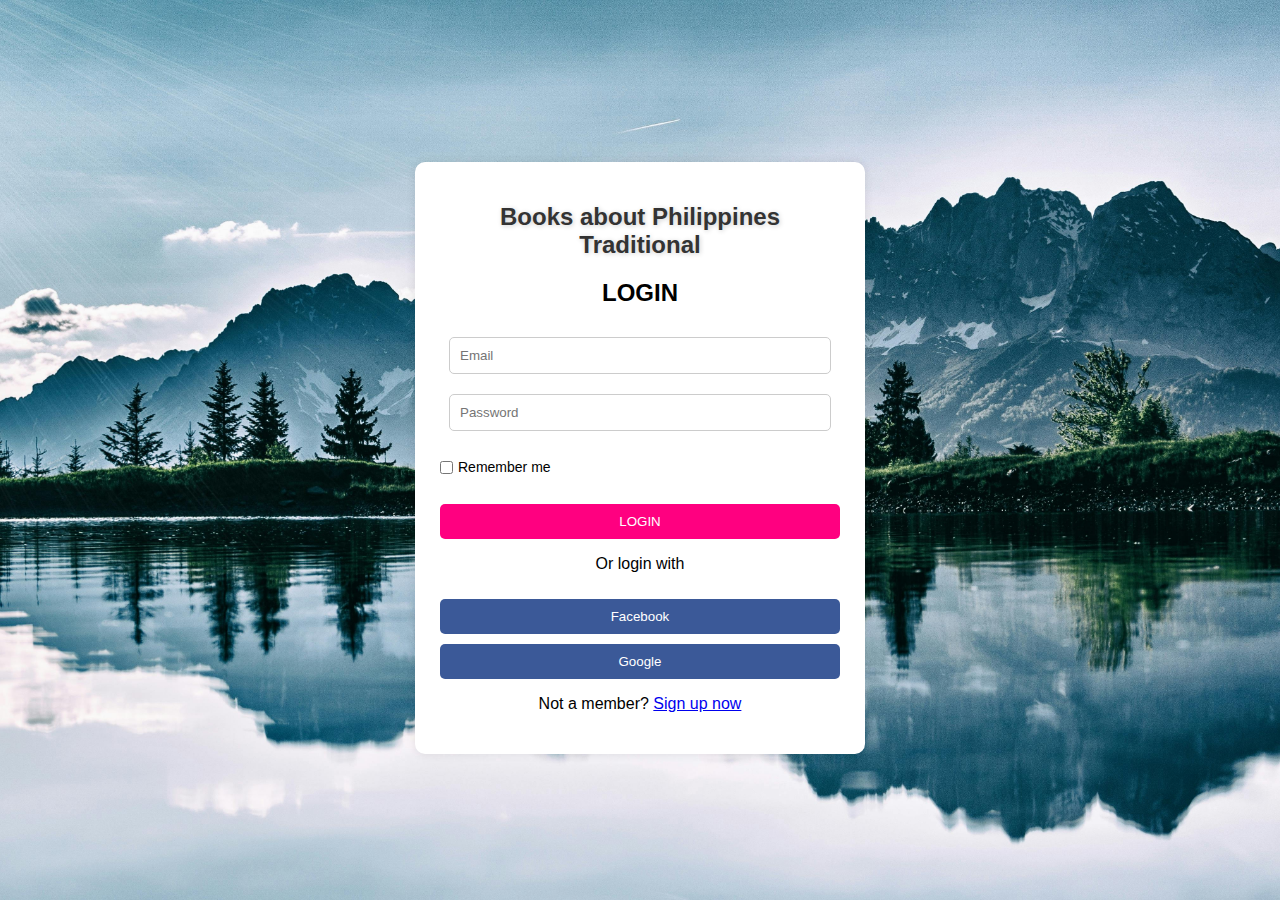
<file: index.html>
<!DOCTYPE html>
<html lang="en">
<head>
    <meta charset="UTF-8">
    <meta name="viewport" content="width=device-width, initial-scale=1.0">
    <title>LOGIN</title>
    <link rel="stylesheet" href="cssfolder/logincss.css">
    <link rel="icon" type="image/x-icon" href="imgfolder/planet-earth.png">
</head>

<body>
    <div class="login-container">
        <h1>Books about Philippines Traditional</h1> 
        <h2>LOGIN</h2>
        <input type="email" id="email" placeholder="Email">
        <input type="password" id="password" placeholder="Password">
        <div class="remember-me-container">
            <input type="checkbox" id="remember">
            <label for="remember">Remember me</label>
        </div>        
        <button onclick="validateLogin()">LOGIN</button>
        <p>Or login with</p>
        <button class="social-btn" onclick="loginWith('Facebook')">Facebook</button>
        <button class="social-btn" onclick="loginWith('Google')">Google</button>
        <p>Not a member? <a href="createaccount.html">Sign up now</a></p>
    </div>
    <script src="login.js"></script>
</body>
</html>
</file>
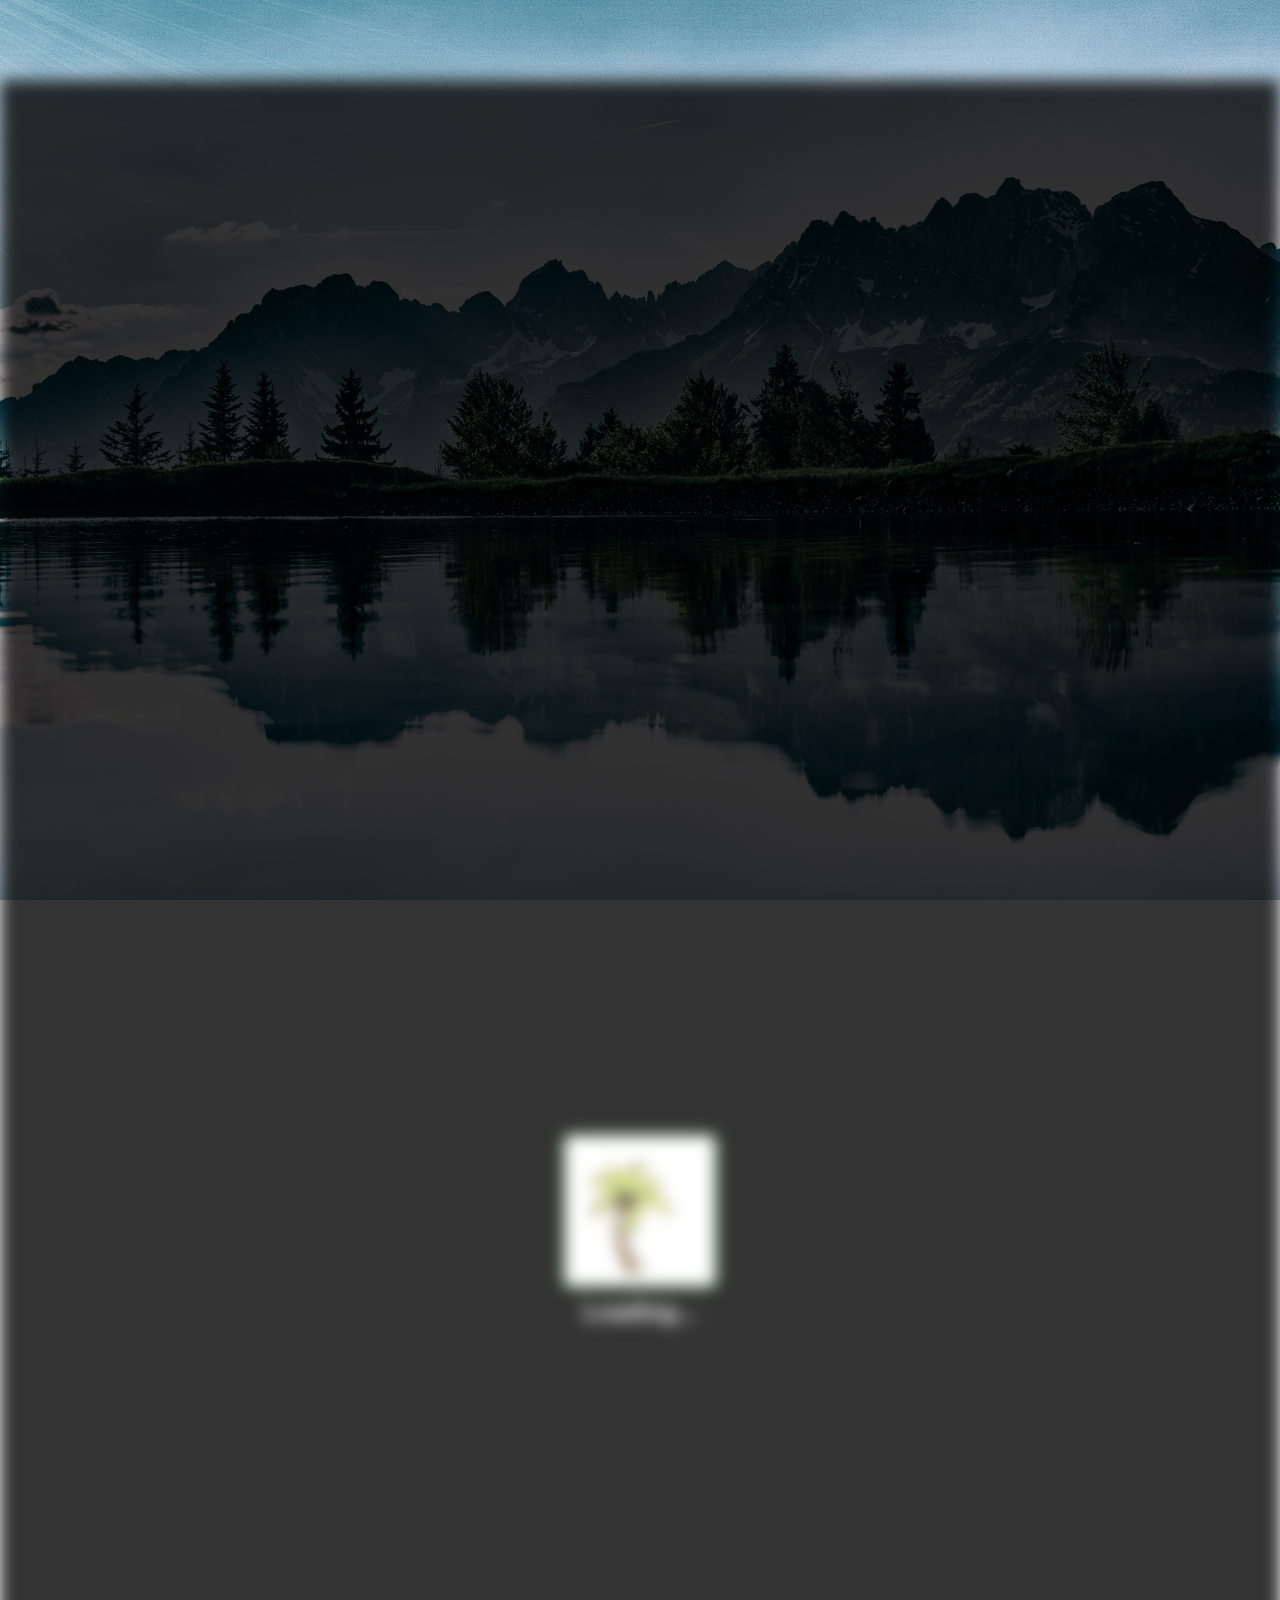
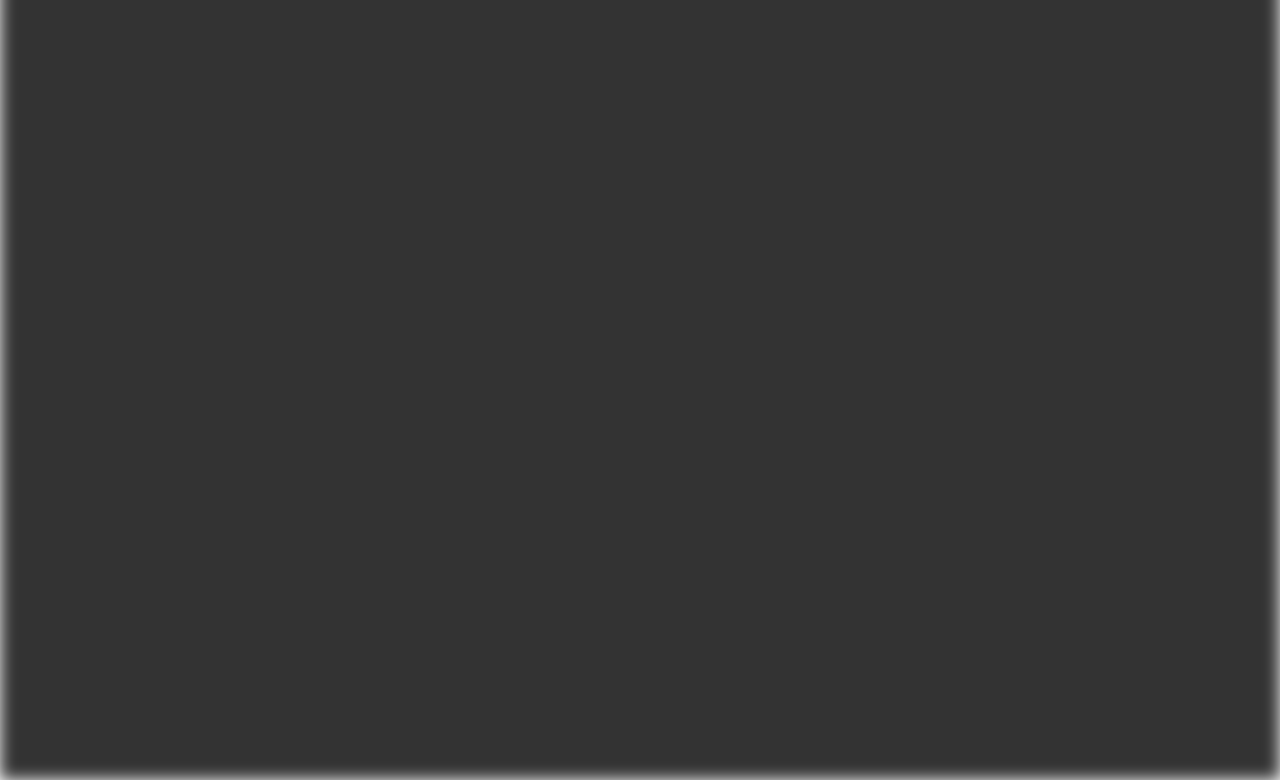
<file: animals.html>
<!DOCTYPE html>
<html lang="en">
<head>
    <meta charset="UTF-8">
    <meta name="viewport" content="width=device-width, initial-scale=1.0">
    <link rel="stylesheet" href="cssfolder/books.css">
    <link rel="icon" type="image/x-icon" href="imgfolder/planet-earth.png">
    <title>ANIMALS</title>
</head>
<body class="blur">
    <div class="loading-screen">
        <img src="imgfolder/tumblr_mxeh1gGNBa1r36x0uo1_500.gif" alt="Loading Animation">
        <span>Loading...</span>
    </div>
    
    
    <div class="container">
        <h1 class="tit">Animals in the Philippines</h1>
        <a href="homepage.html" class="back-icon">
            <img src="imgfolder/backicon.png" alt="Back">
        </a>
        <div class="plant">
            <h2>Philippine Eagle</h2>
            <img src="imgfolder/pheagle.jfif" alt="Sampaguita">
            <p>Gaya ng pangalan nito, ang Philippine Eagle ay matatagpuan lamang sa Pilipinas, isang bansa sa Timog-Silangang Asya. Bagamat ang Pilipinas ay binubuo ng higit sa 7,000 pulo, ang Philippine Eagle ay matatagpuan lamang sa apat na pulo, 
                lahat sa hilaga at silangang bahagi ng bansa.</p>
        </div>
        
        <div class="plant">
            <h2>TAMARAW</h2>
            <img src="imgfolder/tamaraw.jpg" >
            <p>Ang tamaraw o Mindoro dwarf buffalo ay isang maliit na kalabaw na kabilang sa pamilya Bovidae. Ito ay matatagpuan lamang sa pulo ng Mindoro sa Pilipinas at ito ang tanging endemikong bovine ng Pilipinas. Pinaniniwalaan na dati
                 rin itong naninirahan sa mas malaking pulo ng Luzon.</p>
        </div>
        
        <div class="plant">
            <h2>TARSIER</h2>
            <img src="imgfolder/tarsier.jfif" >
            <p> Ang mga tarsier ay mga primado na kabilang sa pamilya Tarsiidae, na siyang tanging 
                natitirang pamilya sa infraorder Tarsiiformes.</p>
        </div>
        
        <div class="plant">
            <h2>PHILIPPINE COBRA</h2>
            <img src="imgfolder/philippine cobra.jfif">
            <p> Ang Philippine cobra o kilala rin bilang Philippine spitting cobra o northern Philippine cobra, ay isang mataba at mataas ang lason na uri ng spitting cobra na matatagpuan sa hilagang bahagi ng Pilipinas. Ang Philippine cobra ay tinatawag na
                 ulupong sa Tagalog at carasaen sa Ilocano.</p>
        </div>
        
        <div class="plant">
            <h2>The Palawan Peacock-Pheasant</h2>
            <img src="imgfolder/peacock.jfif">
            <p>Ang Palawan peacock-pheasant ay isang katamtamang laki ng ibon mula sa pamilya Phasianidae na matatagpuan lamang sa pulo ng Palawan sa Pilipinas. Ang kamangha-manghang lalaking ibon ay may itim na katawan na may asul na mga marka sa pakpak, abong likod at buntot na may mga asul na "mata" ng peacock,
                 puting marka sa mukha, at pulang singsing sa mata.</p>
        </div>
    </div>

    <script src="jsfolder/main.js"></script> 
</body>
</html>
</file>
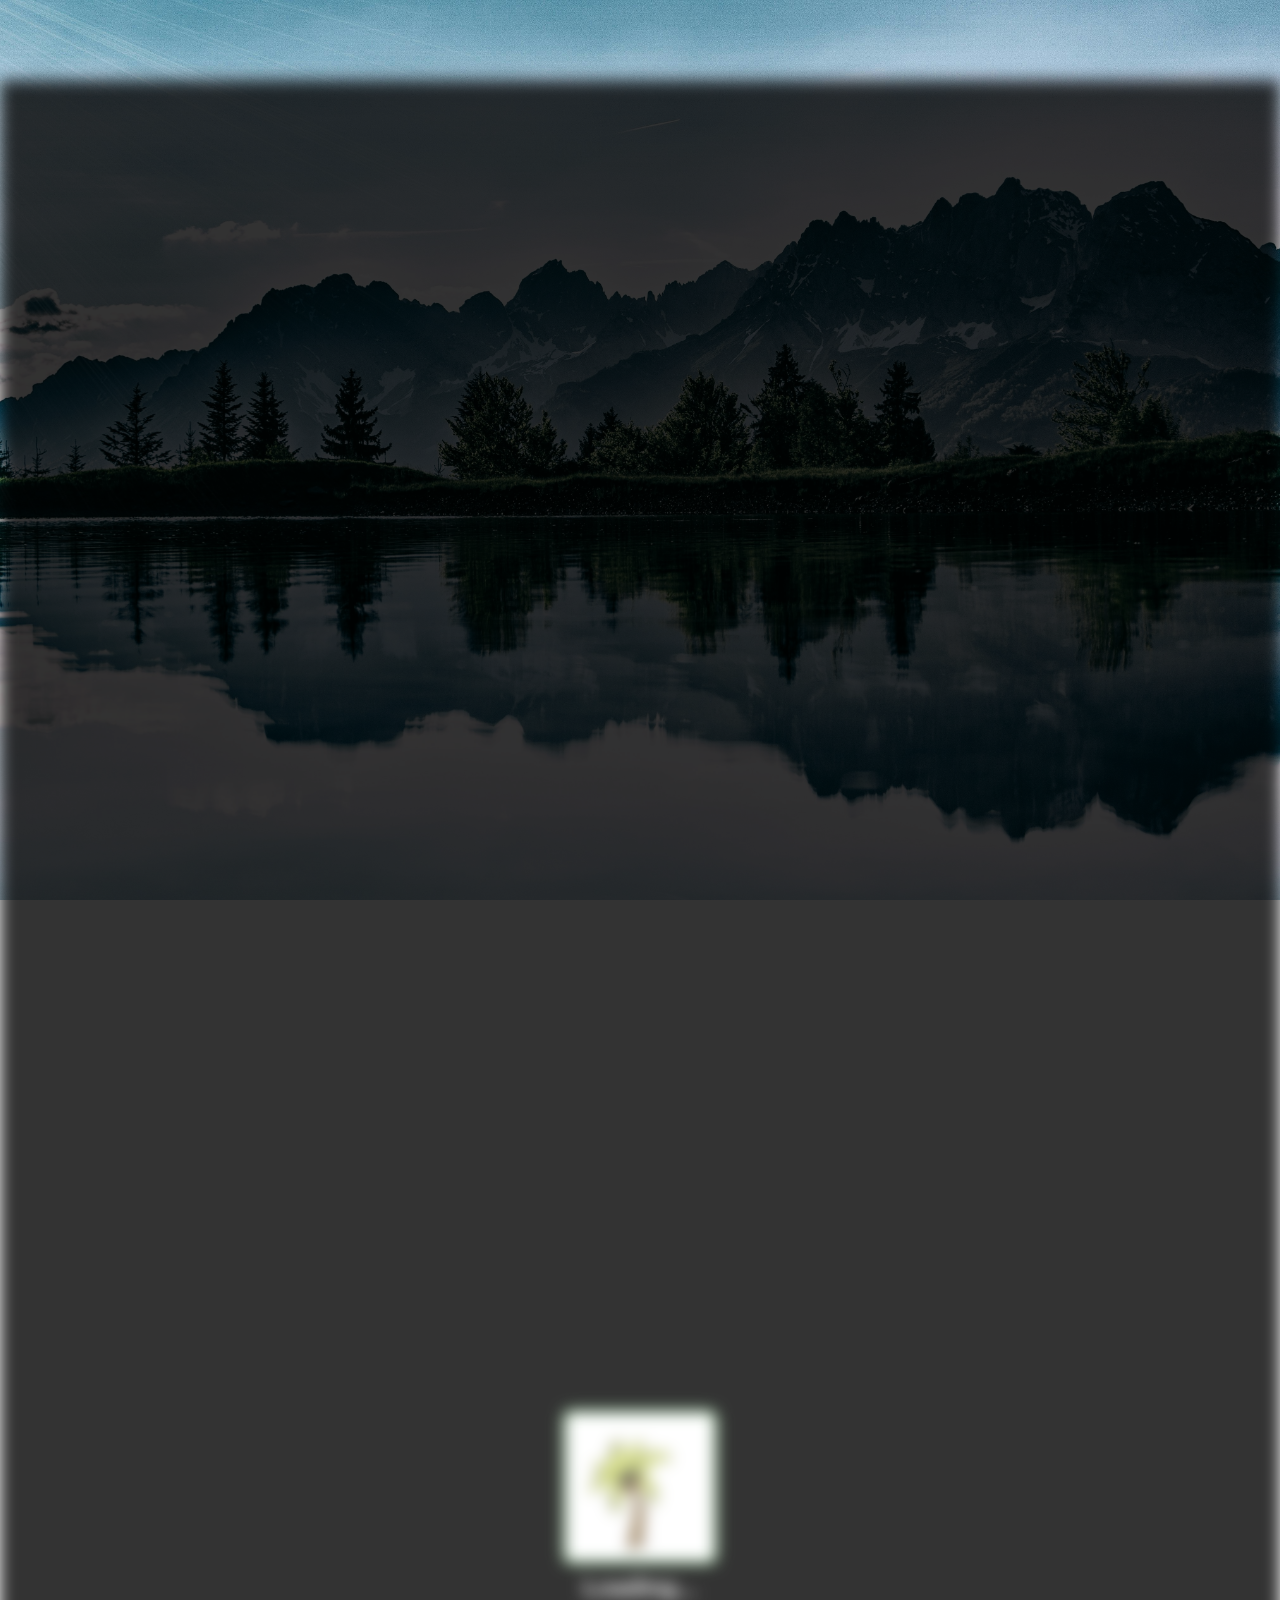
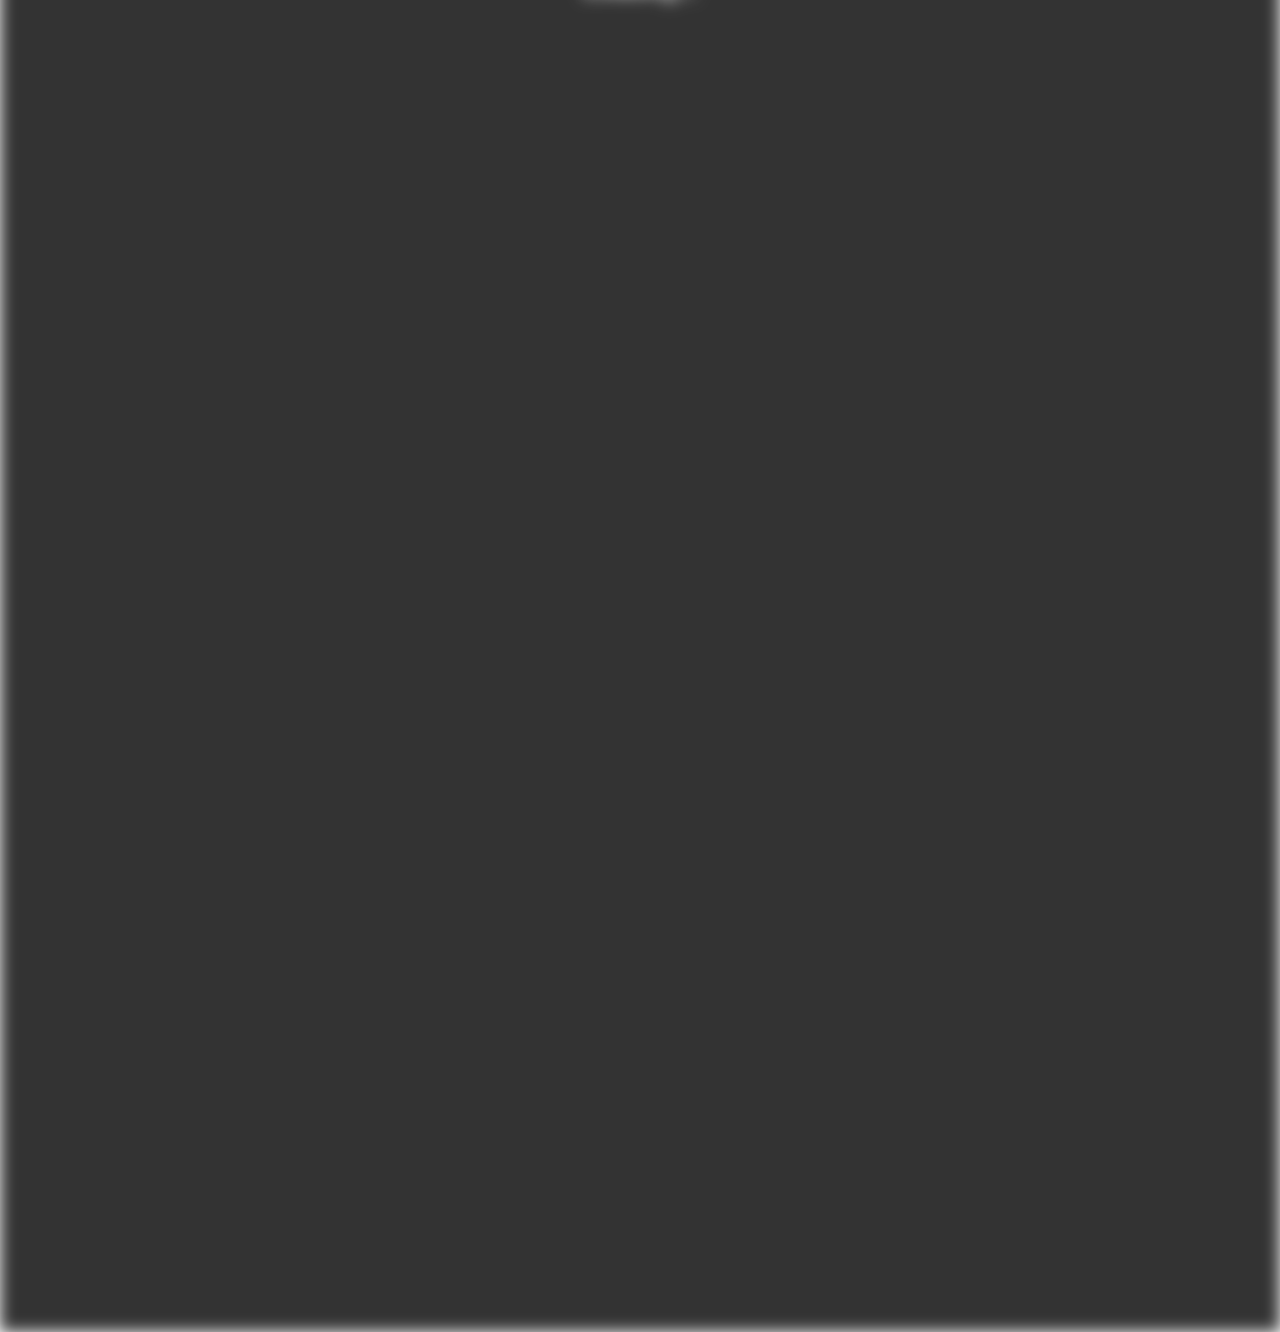
<file: clothes.html>
<!DOCTYPE html>
<html lang="en">
<head>
    <meta charset="UTF-8">
    <meta name="viewport" content="width=device-width, initial-scale=1.0">
    <link rel="stylesheet" href="cssfolder/books.css">
    <link rel="icon" type="image/x-icon" href="imgfolder/planet-earth.png">
    <title>CLOTHES</title>
</head>
<body class="blur">
    <div class="loading-screen">
        <img src="imgfolder/tumblr_mxeh1gGNBa1r36x0uo1_500.gif" alt="Loading Animation">
        <span>Loading...</span>
    </div>
    
   
    <div class="container">
        <h1 class="tit">Traditional attire in the Philippines</h1>
        <a href="homepage.html" class="back-icon">
            <img src="imgfolder/backicon.png" alt="Back">
        </a>
        
        <div class="plant">
            <h2>BARONG</h2>
            <img src="imgfolder/barong.jpg">
            <p> Isang pambansang kasuotan ng mga lalaking Pilipino, gawa sa pinya o jusi fabric at
                karaniwang isinusuot sa pormal na okasyon tulad ng kasal at opisyal na pagtitipon.</p>
        </div>
        
        <div class="plant">
            <h2>Baro’t Saya</h2>
            <img src="imgfolder/Baro’t Saya.jpg">
            <p> Tradisyunal na kasuotan ng mga kababaihang Pilipina at
                binubuo ng "baro" (blouse) at "saya" (palda), kadalasang may burda at yari rin sa pinya o jusi fabric.</p>
        </div>
        
        <div class="plant">
            <h2>T’boli T’nalak Dress</h2>
            <img src="imgfolder/T’boli T’nalak Dress.png">
            <p> Makukulay na hinabing kasuotan ng mga T’boli sa Mindanao, gawa sa abaka at
                may intricate na disenyo na sumasalamin sa kultura at paniniwala ng tribo.</p>
        </div>
        
        <div class="plant">
            <h2>MALONG</h2>
            <img src="imgfolder/malong.png">
            <p> Isang makulay at multi-purpose na tela na isinusuot ng mga Muslim sa Mindanao at
                maaaring gawing palda, pang-itaas, kumot, o kahit anong uri ng kasuotan.</p>
        </div>
        
        <div class="plant">
            <h2>KALINGA</h2>
            <img src="imgfolder/kalinga.jpg">
            <p>Pananamit ng mga taga-Kalinga sa Cordillera, na may pulang palda (tapis) para sa kababaihan at bahag para sa kalalakihan at
                ang kanilang kasuotan ay kadalasang may makukulay na beads at tattoo bilang simbolo ng kanilang identidad at tapang.</p>
        </div>
    </div>

    <script src="jsfolder/main.js"></script> 
</body>
</html>
</file>
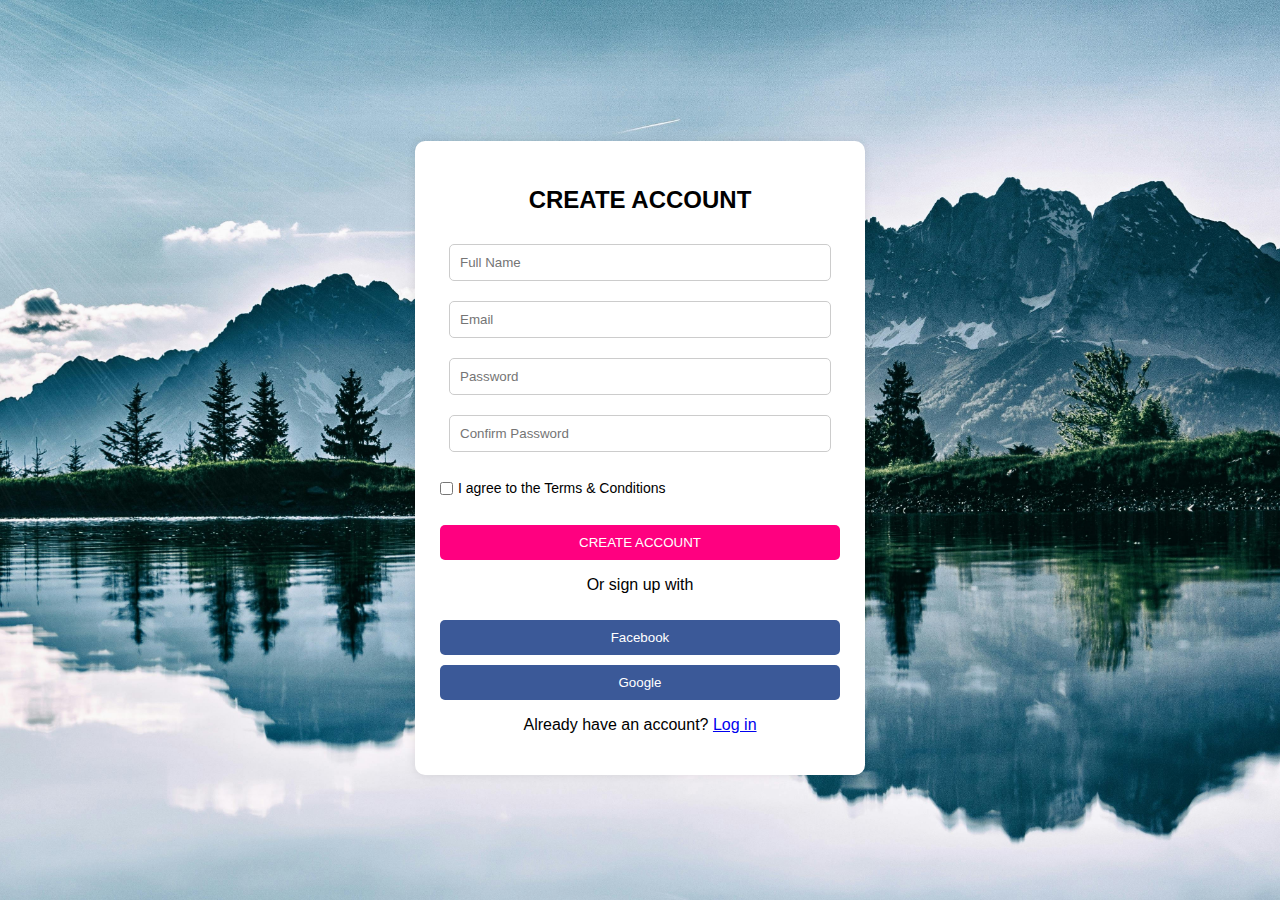
<file: createaccount.html>
<!DOCTYPE html>
<html lang="en">
<head>
    <meta charset="UTF-8">
    <meta name="viewport" content="width=device-width, initial-scale=1.0">
    <title>CREATE ACCOUNT</title>
    <link rel="stylesheet" href="cssfolder/logincss.css">
</head>
<body>
    <div class="login-container">
        <h2>CREATE ACCOUNT</h2>
        <input type="text" id="full-name" placeholder="Full Name">
        <input type="email" id="email" placeholder="Email">
        <input type="password" id="password" placeholder="Password">
        <input type="password" id="confirm-password" placeholder="Confirm Password">
        <div class="remember-me-container">
            <input type="checkbox" id="terms">
            <label for="terms">I agree to the Terms & Conditions</label>
        </div>        
        <button onclick="validateSignUp()">CREATE ACCOUNT</button>
        <p>Or sign up with</p>
        <button class="social-btn" onclick="loginWith('Facebook')">Facebook</button>
        <button class="social-btn" onclick="loginWith('Google')">Google</button>
        <p>Already have an account? <a href="login.html">Log in</a></p>
    </div>
    <script src="signup.js"></script>
</body>
</html>
</file>
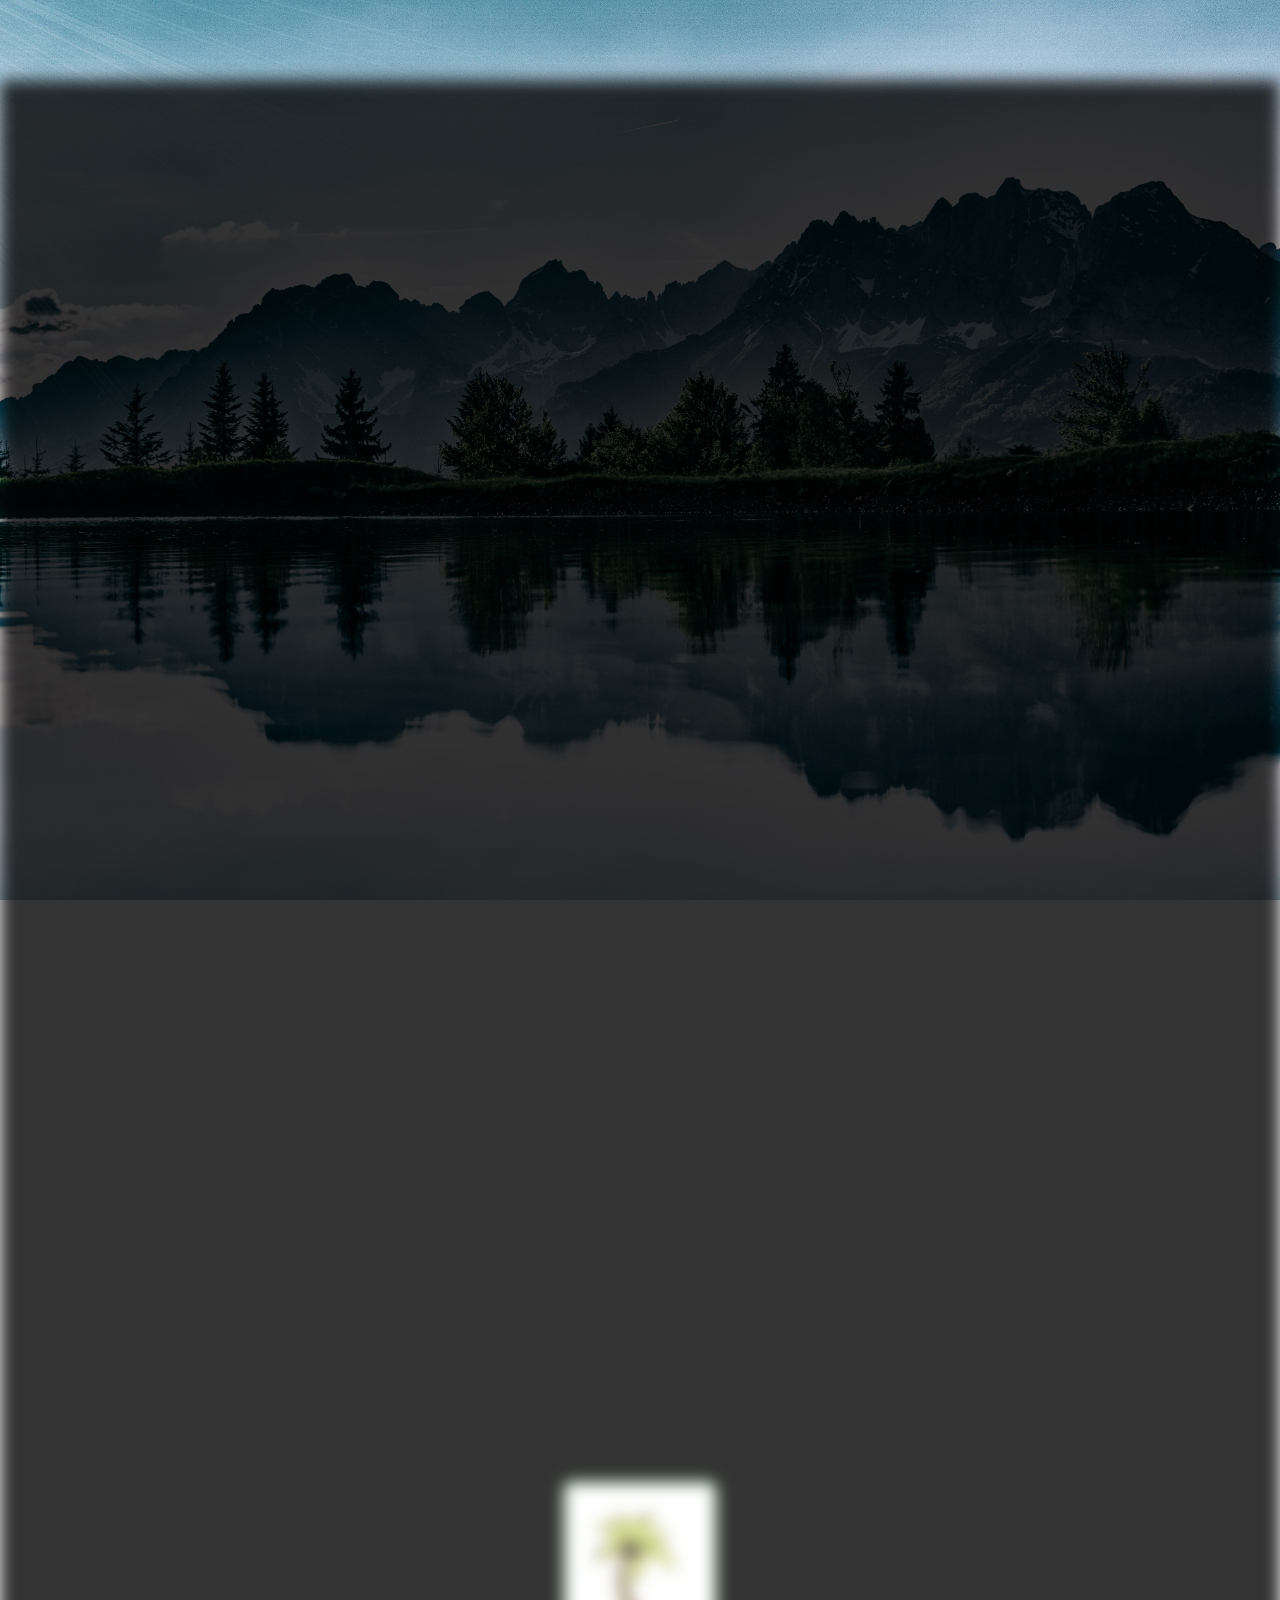
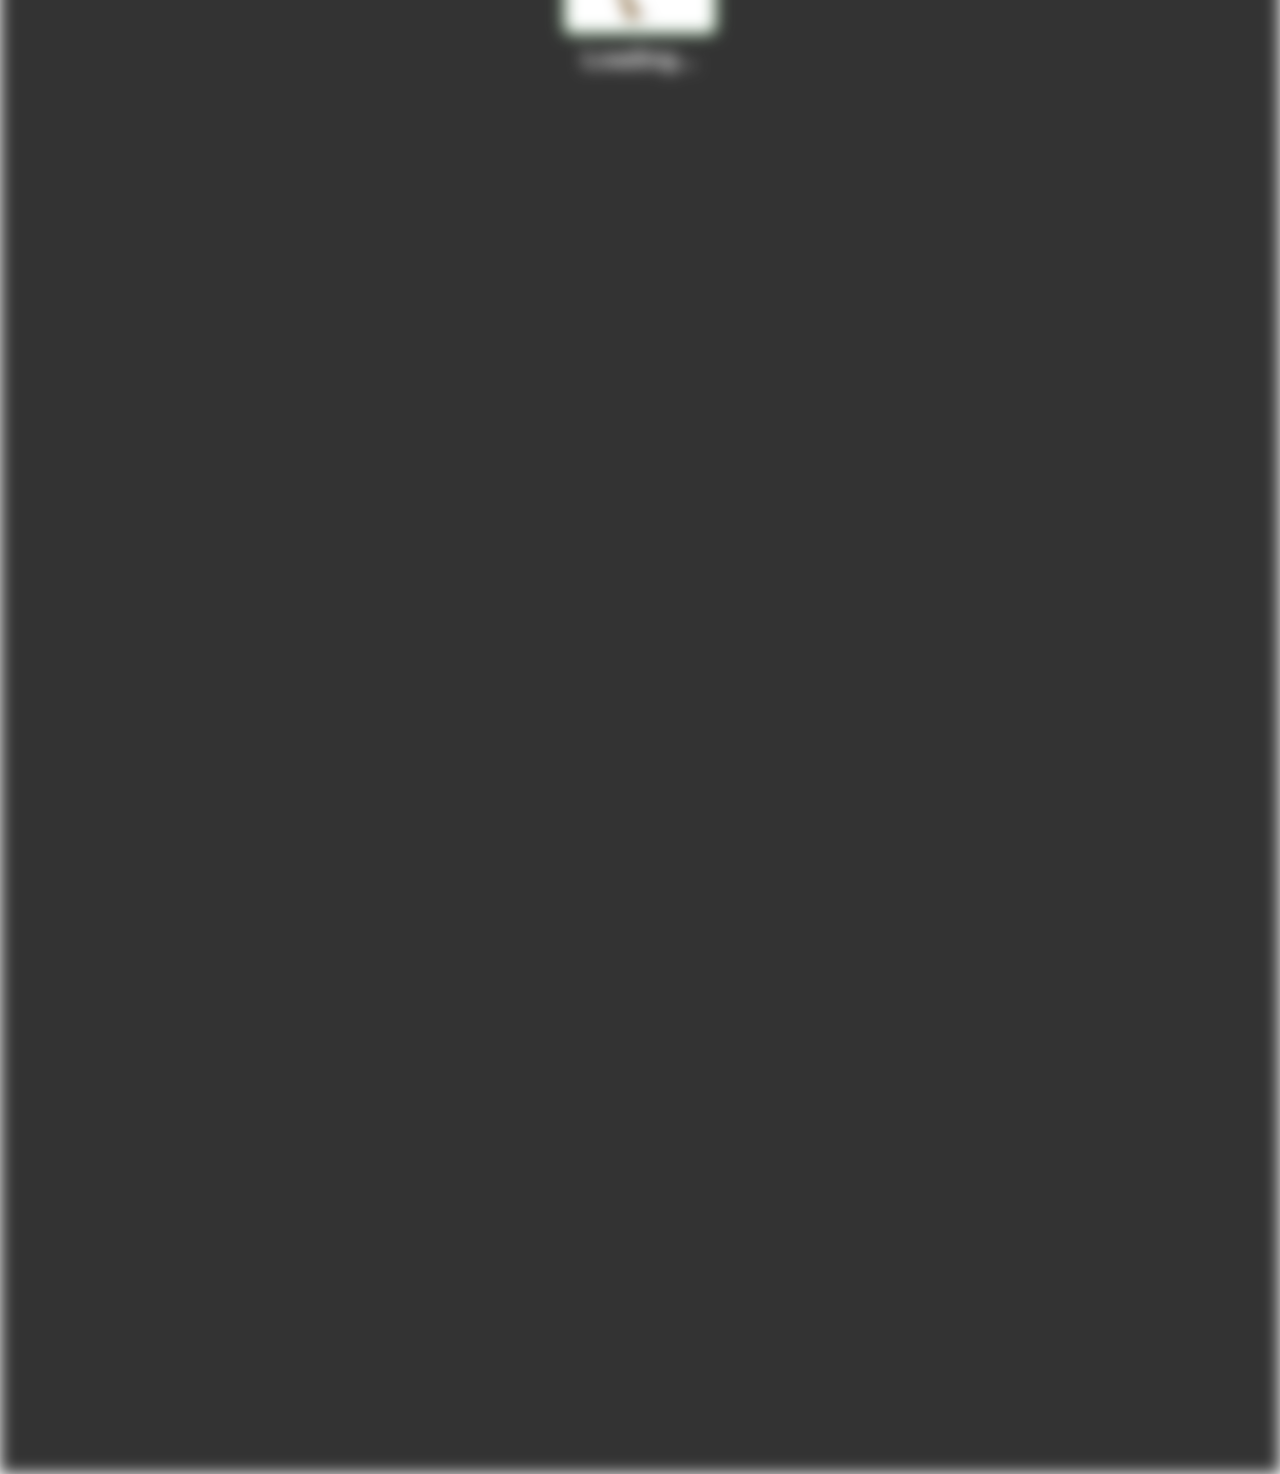
<file: heroes.html>
<!DOCTYPE html>
<html lang="en">
<head>
    <meta charset="UTF-8">
    <meta name="viewport" content="width=device-width, initial-scale=1.0">
    <link rel="stylesheet" href="cssfolder/books.css">
    <link rel="icon" type="image/x-icon" href="imgfolder/planet-earth.png">
    <title>HEROES</title>
</head>
<body class="blur">
    <div class="loading-screen">
        <img src="imgfolder/tumblr_mxeh1gGNBa1r36x0uo1_500.gif" alt="Loading Animation">
        <span>Loading...</span>
    </div>
    
   
    <div class="container">
        <h1 class="tit">Heroes in the Philippines</h1>
        <a href="homepage.html" class="back-icon">
            <img src="imgfolder/backicon.png" alt="Back">
        </a>
        <div class="plant">
            <h2>José Protacio Rizal Mercado y Alonzo Realonda</h2>
            <img src="imgfolder/joserizal.jpg">
            <p>Jose Rizal ay isang pangunahing tao sa laban para sa kalayaan ng Pilipinas mula sa pamumuno ng mga Kastila at 
                siya ay binaril ng mga Kastilang awtoridad noong 1896.</p>
        </div>
        
        <div class="plant">
            <h2>Andres Bonifacio</h2>
            <img src="imgfolder/andresbonifacio.jpg">
            <p>Tagapagtatag ng Katipunan, isang lihim na samahan na lumaban para sa kalayaan ng Pilipinas mula sa kolonisasyong Kastila. 
                Pinangunahan ni Bonifacio ang Rebolusyong Pilipino hanggang sa kanyang kamatayan noong 1897.</p>
        </div>
        
        <div class="plant">
            <h2>Emilio Aguinaldo</h2>
            <img src="imgfolder/Emilio Aguinaldo.jpg">
            <p>Unang Pangulo ng Pilipinas at pinuno ng Rebolusyong Pilipino laban sa pamumuno ng mga Kastila,
                 at kalaunan laban sa pananakop ng mga Amerikano.</p>
        </div>
        
        <div class="plant">
            <h2>Apolinario Mabini</h2>
            <img src="imgfolder/Apolinario Mabini.jpg">
            <p>Isang lider revolutionary at estadista na nagsilbing Punong Ministro ng Unang Republika ng Pilipinas. Sa kabila ng pagiging paralisado mula sa bewang pababa, 
                siya ay kilala bilang "Sublime Paralytic" dahil sa kanyang mga kontribusyon sa kalayaan ng Pilipinas.</p>
        </div>
        
        <div class="plant">
            <h2>Marcelo H del Pilar</h2>
            <img src="imgfolder/Marcelo H del Pilar.jpg">
            <p>Isang manunulat, abugado, at mamamahayag na naging kilalang lider ng Kilusang Propaganda, na naghangad ng mga reporma mula sa pamahalaang Kastila.
                 Ang kanyang mga akda ay naging inspirasyon sa mga Pilipino upang ipaglaban ang kanilang mga karapatan.</p>
        </div>
    </div>

    <script src="jsfolder/main.js"></script> 
</body>
</html>
</file>
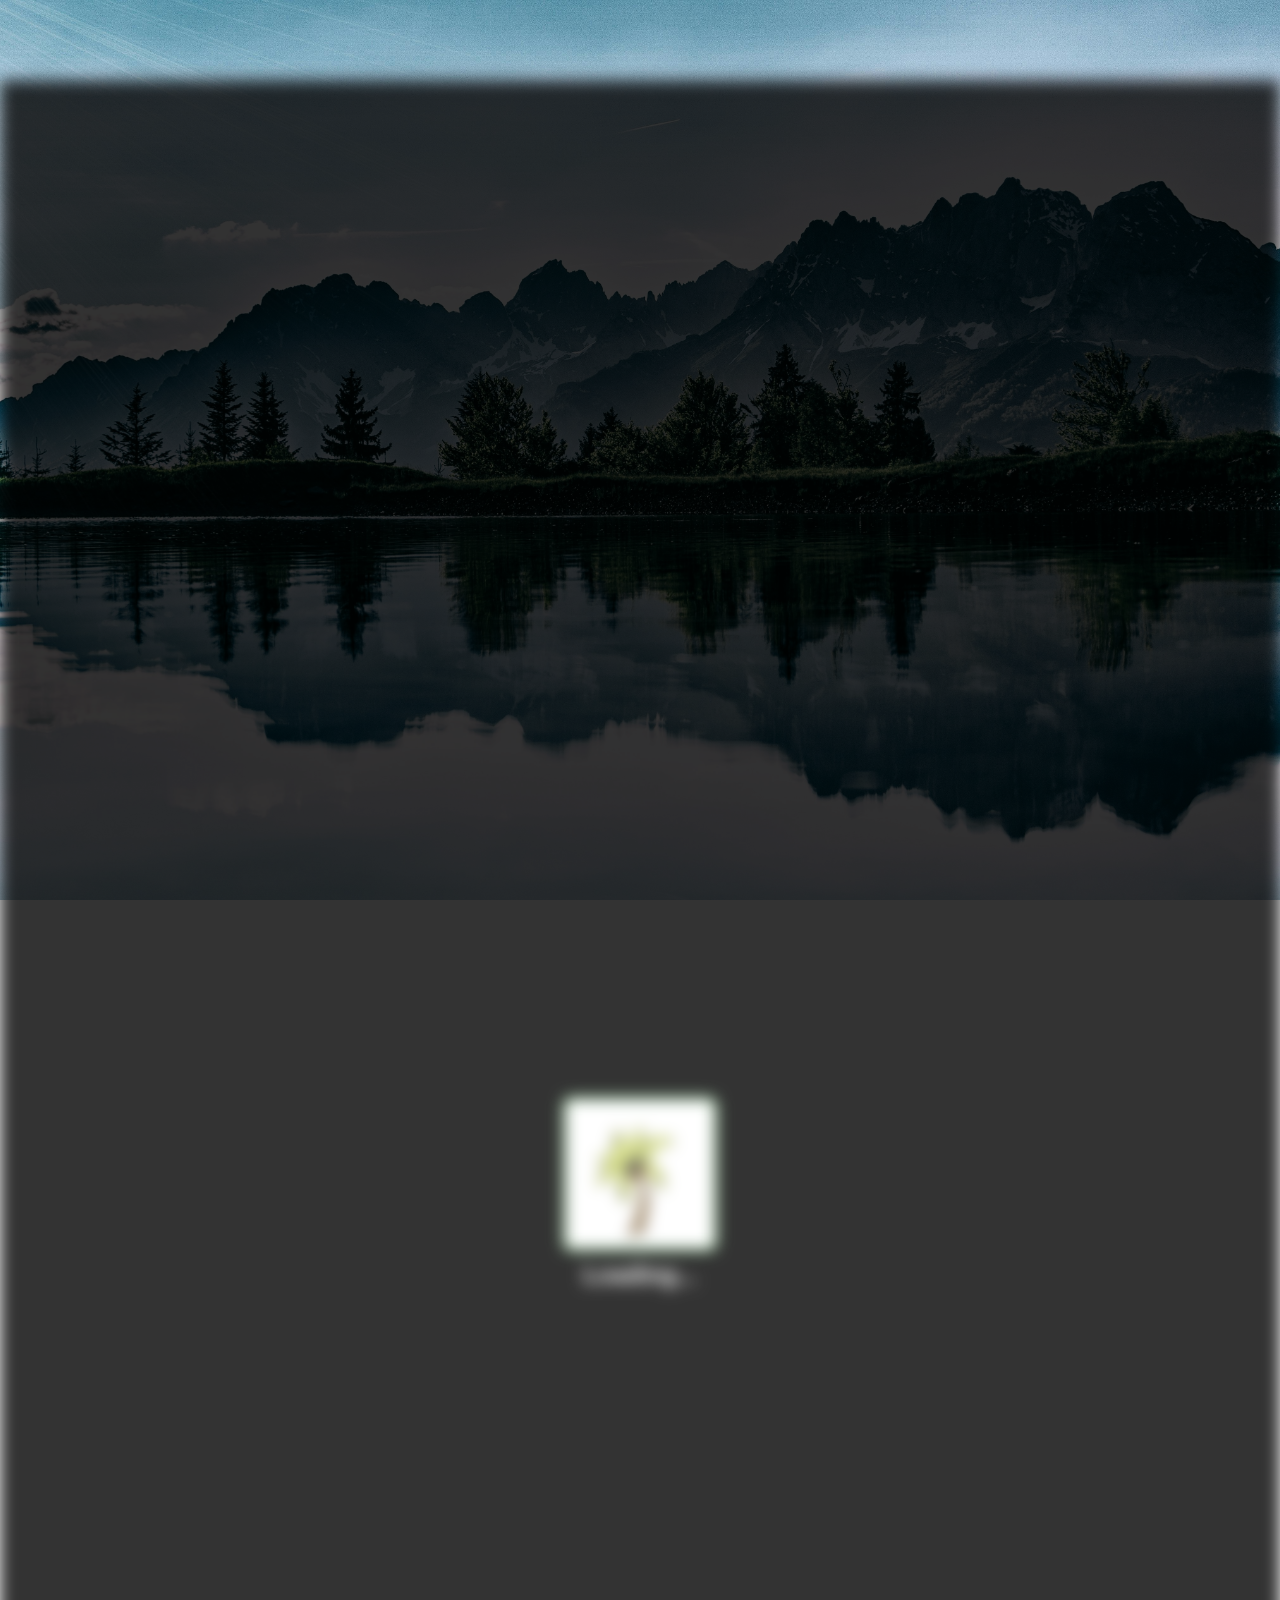
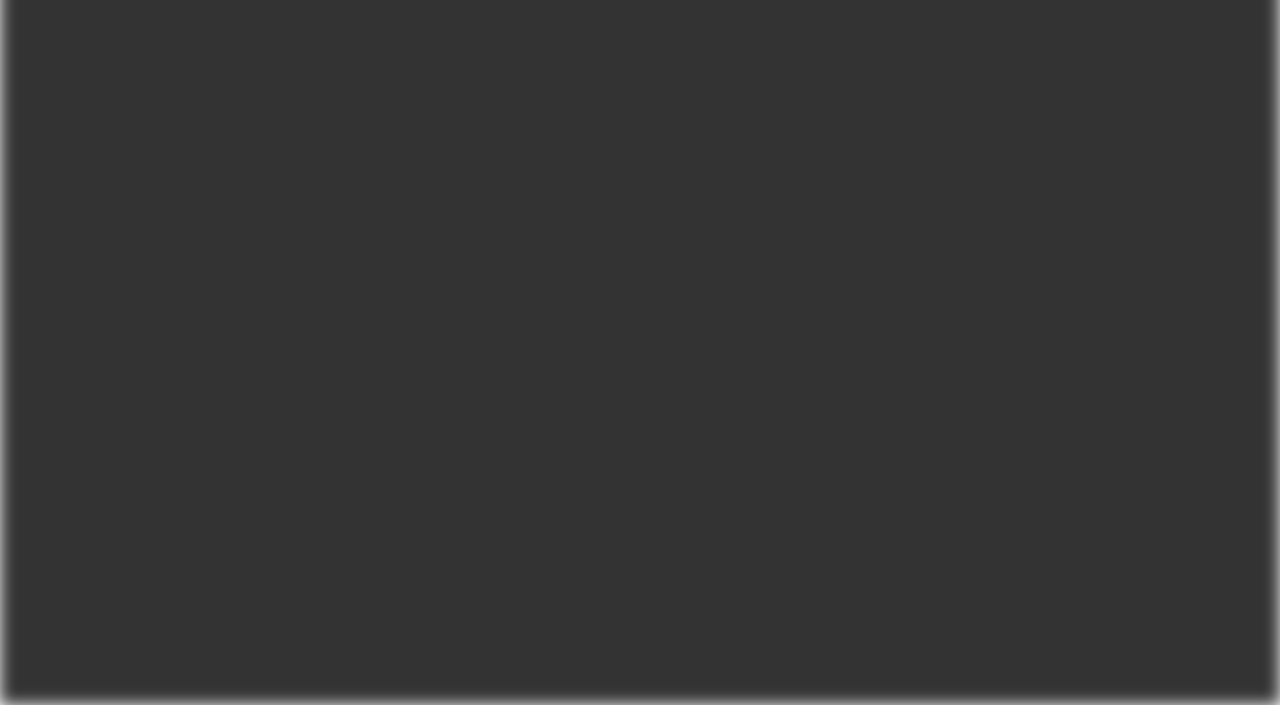
<file: plants.html>
<!DOCTYPE html>
<html lang="en">
<head>
    <meta charset="UTF-8">
    <meta name="viewport" content="width=device-width, initial-scale=1.0">
    <link rel="stylesheet" href="cssfolder/books.css">
    <link rel="icon" type="image/x-icon" href="imgfolder/planet-earth.png">
    <title>PLANTS</title>
</head>
<body class="blur">
    <div class="loading-screen">
        <img src="imgfolder/tumblr_mxeh1gGNBa1r36x0uo1_500.gif" alt="Loading Animation">
        <span>Loading...</span>
    </div>
    
    
    <div class="container">
        <h1 class="tit">Plants in the Philippines</h1>
        <a href="homepage.html" class="back-icon">
            <img src="imgfolder/backicon.png" alt="Back">
        </a>
        <div class="plant">
            <h2>Sampaguita (Jasminum sambac)</h2>
            <img src="imgfolder/c578e542d8c546539c73efa6d4fc5b3c.jpg" alt="Sampaguita">
            <p>Ang pambansang bulaklak ng Pilipinas, sumasagisag ito ng kadalisayan, kasimplehan, 
                at tapat na pagmamahal. Madalas itong gamitin sa mga relihiyoso at kultural na seremonya.</p>
        </div>
        
        <div class="plant">
            <h2>Anahaw (Livistona rotundifolia)</h2>
            <img src="imgfolder/44fa9fbe7d894c5cc1dcdd4dd82e6170.jpg" alt="Anahaw">
            <p> Ang dahon ng anahaw ay ginagamit sa 
                paggawa ng mga tradisyonal na pamaypay at bubong. Sumasalamin ito sa tibay, katatagan, at kakayahang harapin ang pagsubok.</p>
        </div>
        
        <div class="plant">
            <h2>Gumamela (Hibiscus rosa-sinensis)</h2>
            <img src="imgfolder/rawImage.jpg" alt="Gumamela">
            <p> Ang makulay na bulaklak ng gumamela ay sumisimbolo sa kagandahan,
                pagiging mahinhin, at ang panandaliang ngunit matingkad na pag-usbong, tulad ng mabilis nitong pamumulaklak.</p>
        </div>
        
        <div class="plant">
            <h2>Ylang-Ylang (Cananga odorata)</h2>
            <img src="imgfolder/ylang-ylang-tree800x.jpg" alt="Ylang-Ylang">
            <p> Dahil sa matamis nitong halimuyak, ang ylang-ylang ay 
                sumisimbolo sa pag-ibig, romansa, at kasiglahan. Karaniwan itong ginagamit sa mga pabango at essential oils.</p>
        </div>
        
        <div class="plant">
            <h2>Punong Balete (Ficus spp.)</h2>
            <img src="imgfolder/dakit tree prayer trees philippines.jpg" alt="Punong Balete">
            <p> Ang puno ng balete ay madalas na inuugnay sa mga alamat at espiritwalidad. 
                Sumasagisag ito sa hiwaga, kapangyarihan, at proteksyon. Maraming naniniwala na may mga espiritung naninirahan dito.</p>
        </div>
    </div>

    <script src="jsfolder/main.js"></script> 
</body>
</html>
</file>
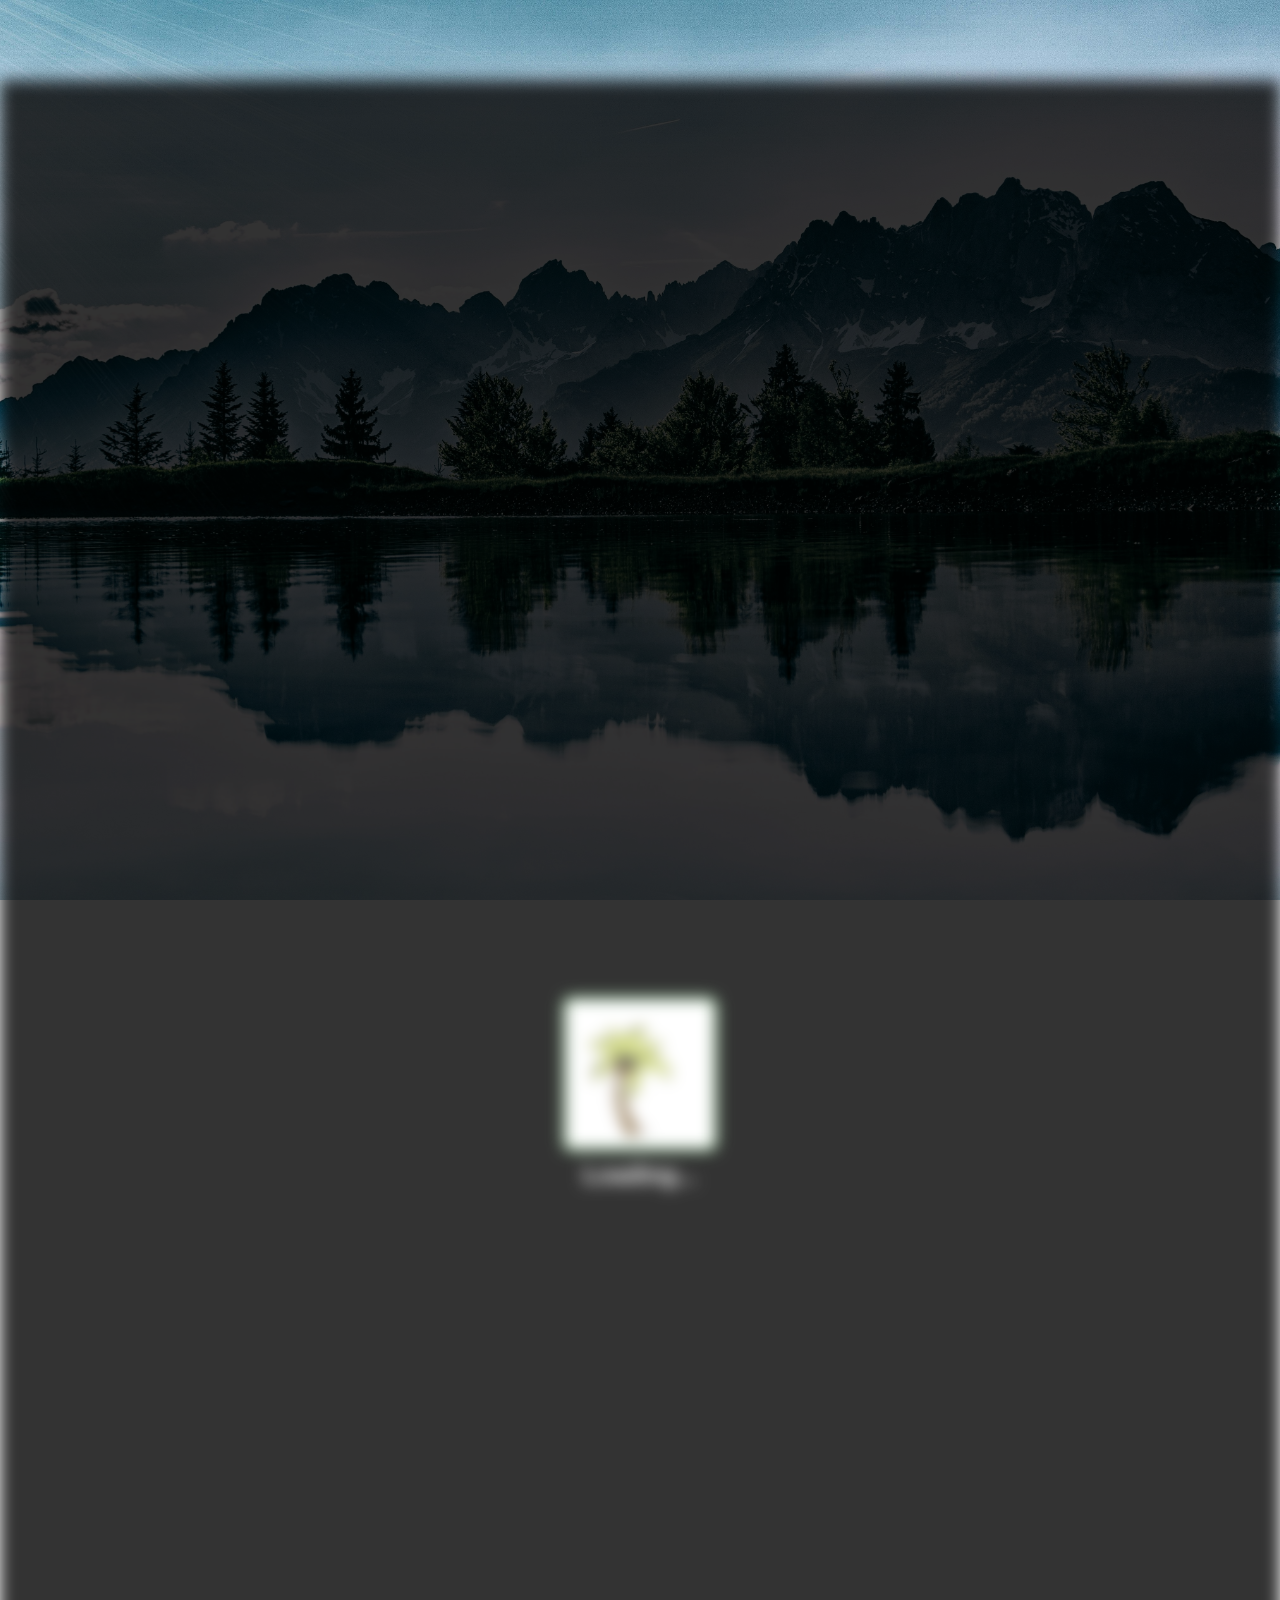
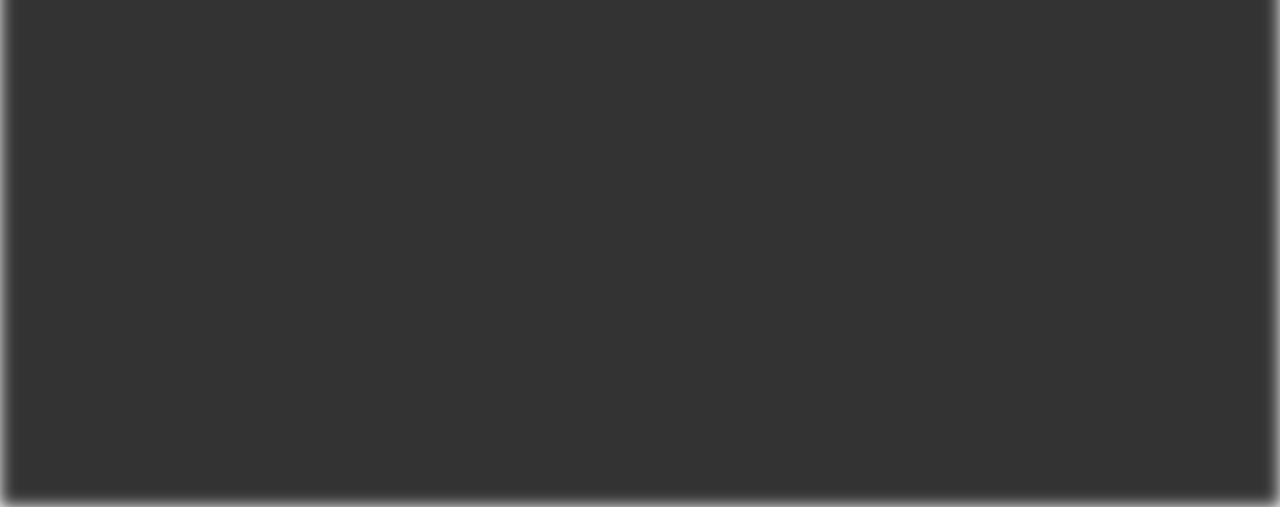
<file: tribes.html>
<!DOCTYPE html>
<html lang="en">
<head>
    <meta charset="UTF-8">
    <meta name="viewport" content="width=device-width, initial-scale=1.0">
    <link rel="stylesheet" href="cssfolder/books.css">
    <link rel="icon" type="image/x-icon" href="imgfolder/planet-earth.png">
    <title>TRIBES</title>
</head>
<body class="blur">
    <div class="loading-screen">
        <img src="imgfolder/tumblr_mxeh1gGNBa1r36x0uo1_500.gif" alt="Loading Animation">
        <span>Loading...</span>
    </div>
    
   
    <div class="container">
        <h1 class="tit">Tribes in the Philippines   
        </h1>
        <a href="homepage.html" class="back-icon">
            <img src="imgfolder/backicon.png" alt="Back">
        </a>
        <div class="plant">
            <h2>Igorot </h2>
            <img src="imgfolder/Igorot.jfif">
            <p> Matatagpuan sa Cordillera region, ang mga Igorot ay binubuo ng iba't ibang pangkat tulad ng Ifugao, Kankanaey,
                 at Bontoc. Kilala sila sa hagdang-hagdang palayan ng Banaue.</p>
        </div>
        
        <div class="plant">
            <h2>Mangyan </h2>
            <img src="imgfolder/MANGYAN.jfif" >
            <p>Naninirahan sa isla ng Mindoro, ang mga Mangyan ay may iba't ibang pangkat tulad ng Hanunuo at Iraya. 
                May sarili silang sistema ng pagsulat na tinatawag na "Surat Mangyan.</p>
        </div>
        
        <div class="plant">
            <h2>AETA</h2>
            <img src="imgfolder/aeta.jfif">
            <p>Isa sa mga pinakamatandang pangkat-etniko sa Pilipinas, ang mga Aeta ay matatagpuan sa iba't ibang bahagi ng Luzon, 
                lalo na sa Zambales. Kadalasan silang naninirahan sa kabundukan.</p>
        </div>
        
        <div class="plant">
            <h2>T'boli</h2>
            <img src="imgfolder/tboli.jpeg">
            <p>Matatagpuan sa South Cotabato, Mindanao, ang mga 
                T'boli ay kilala sa kanilang makukulay na kasuotan at habing T'nalak, na gawa sa abaka.
            </p>
        </div>
        
        <div class="plant">
            <h2>Badjao </h2>
            <img src="imgfolder/badjao.jpg" alt="Punong Balete">
            <p>Tinatawag ding "Sea Gypsies," ang mga Badjao ay
                 naninirahan sa baybayin ng Mindanao, Sulu, at Palawan. Mahusay sila sa pangingisda at pagsisid ng perlas.
            </p>
        </div>
    </div>

    <script src="jsfolder/main.js"></script> 
</body>
</html>
</file>
<file: cssfolder/logincss.css>
body {
    background: url('imgfoldforcss/daylight-environment-forest-459225.jpg') no-repeat center center fixed;
    font-family: Arial, sans-serif;
    display: flex;
    justify-content: center;
    align-items: center;
    height: 100vh;
    background-size: cover;
}

.login-container {
    background: white;
    padding: 25px; /* Increased padding for better spacing */
    border-radius: 10px;
    box-shadow: 0 0 10px rgba(0, 0, 0, 0.1);
    text-align: center;
    max-width: 400px; /* Ensures the container does not become too wide */
}

/* New Title Styling */
.login-container h1 {
    font-size: 24px;
    font-weight: bold;
    color: #333;
    margin-bottom: 15px;
    text-shadow: 1px 1px 5px rgba(0, 0, 0, 0.2);
}

input {
    width: 90%;
    padding: 10px;
    margin: 10px 0;
    border: 1px solid #ccc;
    border-radius: 5px;
}

button {
    width: 100%;
    padding: 10px;
    background: #ff0080;
    color: white;
    border: none;
    border-radius: 5px;
    cursor: pointer;
    margin-top: 10px;
    transition: background 0.3s ease-in-out;
}

button:hover {
    background: #e60073; /* Darker pink on hover */
}

.social-btn {
    background: #3b5998;
    color: white;
}

.social-btn:nth-child(2) {
    background: #db4437;
}

.social-btn:hover {
    opacity: 0.8;
}

.remember-me-container {
    display: flex;
    align-items: center;
    justify-content: start;
    gap: 5px; /* Adjust space between checkbox and text */
    font-size: 14px; /* Adjust text size if needed */
    margin: 10px 0; /* Adjust spacing */
}

.remember-me-container input {
    width: auto; /* Ensure checkbox is the correct size */
}
</file>
<file: cssfolder/books.css>
/* General Styles */
body {
    font-family: Arial, sans-serif;
    margin: 0;
    background: url('imgfoldforcss/daylight-environment-forest-459225.jpg') no-repeat center center fixed;
    background-size: cover;
    text-align: center;
    overflow-x: hidden; /* Prevents horizontal scrolling */
    transition: filter 1s ease-in-out;
}

/* Blurred Background Effect */
.blur {
    filter: blur(8px);
}

/* Main Container */
.container {
    max-width: 800px;
    margin: auto;
    margin-top: 80px; /* Pushes the content down */
    background: rgba(255, 255, 255, 0.6);
    padding: 20px;
    border-radius: 12px;
    box-shadow: 0px 4px 10px rgba(0, 0, 0, 0.2);
    opacity: 0;
    transition: opacity 1s ease-in-out;
}

/* Individual Plant Styles */
.plant {
    text-align: center;
    margin-bottom: 20px;
    padding: 15px;
    border-radius: 8px;
    background: rgba(240, 255, 240, 0.5);
    box-shadow: 0px 2px 5px rgba(0, 0, 0, 0.1);
}

.plant h2::before {
    content: "🌱 ";
}

.plant h2::after {
    content: " 🌼";
}

/* Image Styles */
img {
    width: 100%;
    max-width: 300px;
    border-radius: 8px;
    border: 2px solid #4caf50;
}

/* Loading Screen */
.loading-screen {
    position: fixed;
    width: 100%;
    height: 100%;
    background: rgba(0, 0, 0, 0.8);
    color: white;
    display: flex;
    align-items: center;
    justify-content: center;
    flex-direction: column;
    font-size: 24px;
    font-weight: bold;
    z-index: 9999;
    animation: fadeOut 3s forwards;
}

/* Loading Animation */
.loading-screen img {
    width: 150px;
    height: auto;
    margin-bottom: 10px;
}

.loading-screen span {
    animation: blink 1s infinite alternate;
}

/* Blinking Effect */
@keyframes blink {
    0% { opacity: 1; }
    100% { opacity: 0.5; }
}

/* Fade Out Loading Screen */
@keyframes fadeOut {
    100% { opacity: 0; visibility: hidden; }
}

/* Title Styling */
.tit {
    text-align: center;
}

/* Fixed Title */
h1 {
    position: fixed;
    top: 0;
    left: 50%;
    transform: translateX(-50%);
    background: rgba(255, 255, 255, 0.7);
    padding: 10px 20px;
    border-radius: 10px;
    box-shadow: 0px 4px 10px rgba(0, 0, 0, 0.2);
    z-index: 1000;
    width: fit-content;
}

.back-icon {
    position: absolute;
    top: 20px;
    left: 20px;
    width: 40px; /* Adjust size */
    height: 40px;
}

.back-icon img {
    width: 100%;
    height: auto;
    cursor: pointer; /* Makes it clickable */
    transition: transform 0.2s;
}

.back-icon img:hover {
    transform: scale(1.1); /* Small zoom effect */
}
</file>
